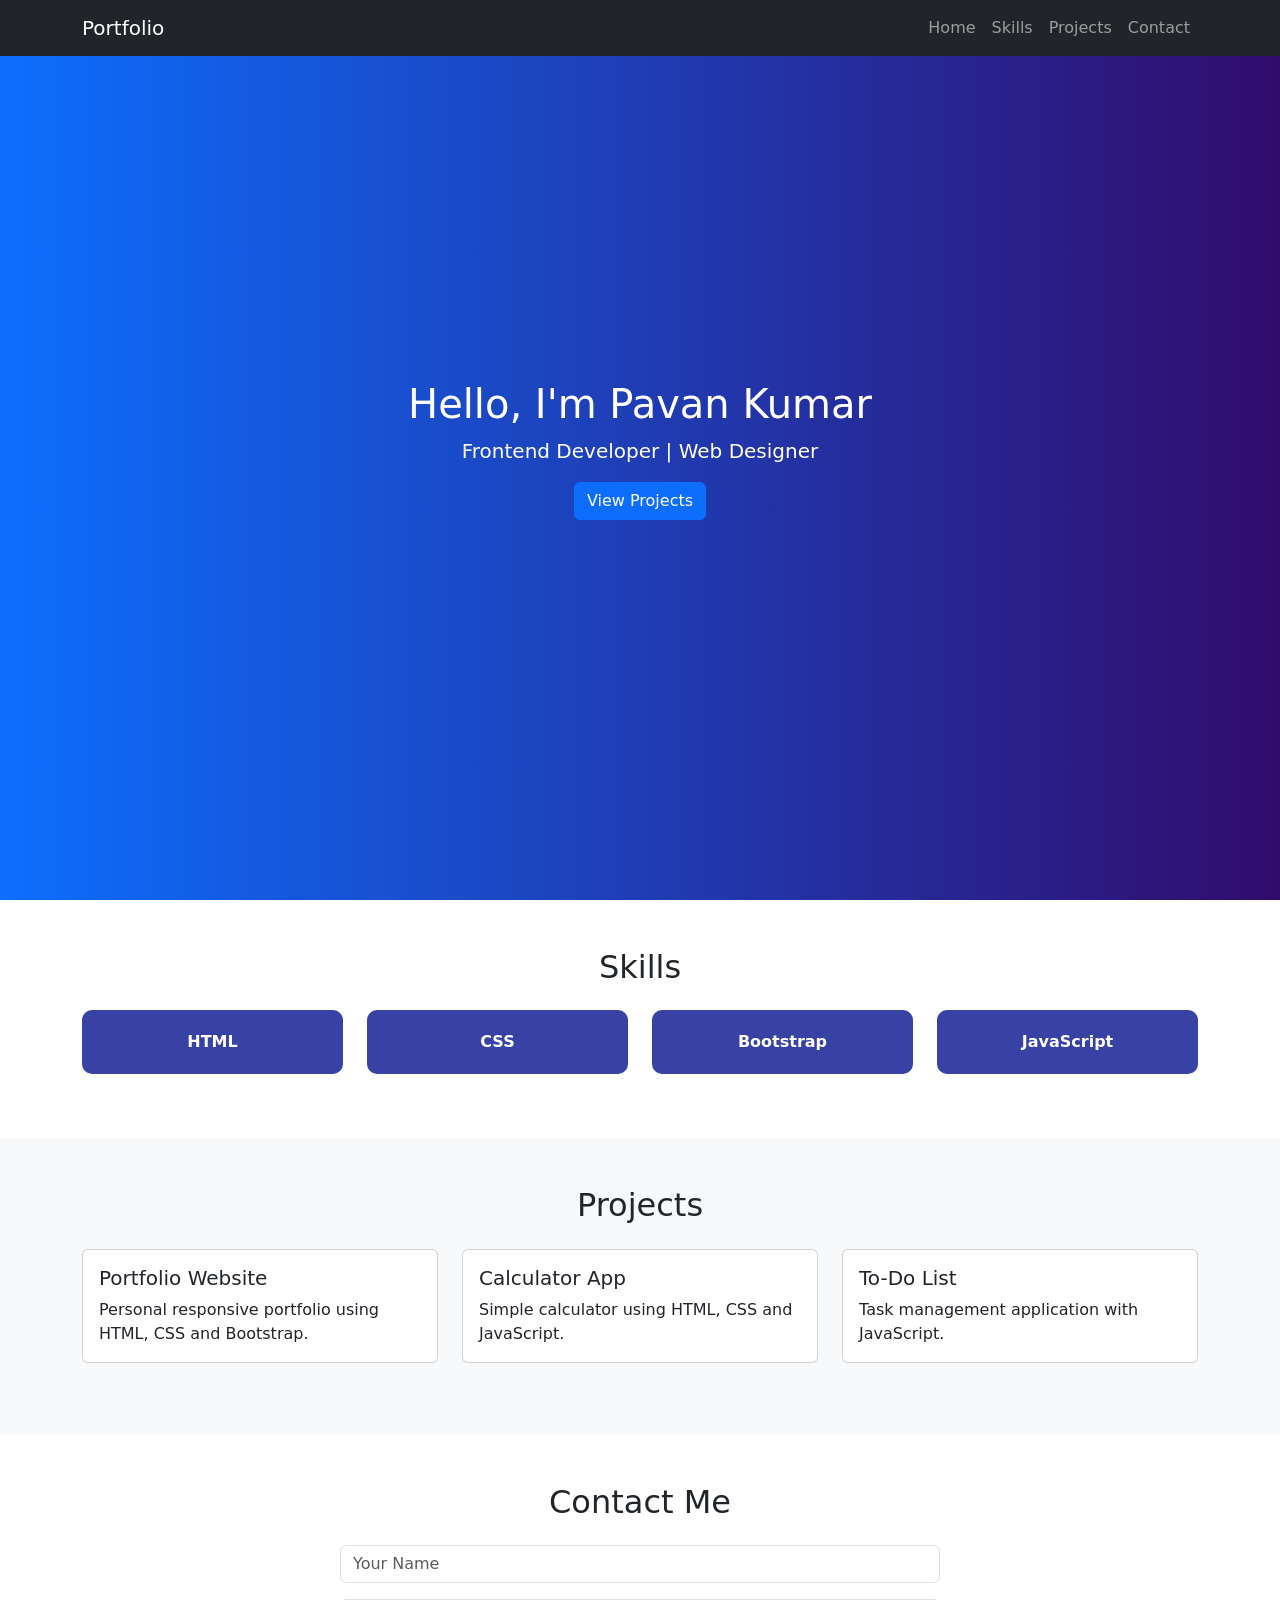
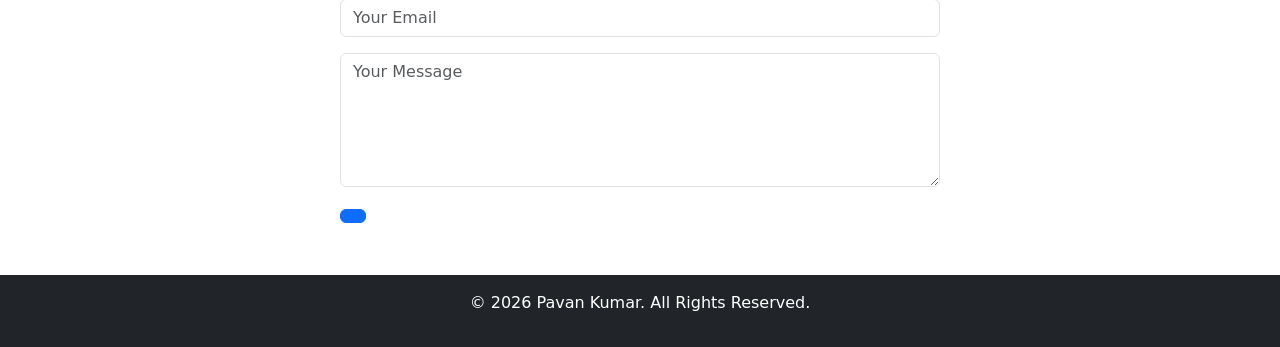
<file: index.html>
<!DOCTYPE html>
<html lang="en">
<head>
    <meta charset="UTF-8">
    <meta name="viewport" content="width=device-width, initial-scale=1.0">
    <title>My Portfolio</title>

    <link href="https://cdn.jsdelivr.net/npm/bootstrap@5.3.3/dist/css/bootstrap.min.css" rel="stylesheet">

    <link rel="stylesheet" href="index.css">
</head>
<body>

<nav class="navbar navbar-expand-lg navbar-dark bg-dark fixed-top">
    <div class="container">
        <a class="navbar-brand" href="#">Portfolio</a>

        <button class="navbar-toggler" type="button"
                data-bs-toggle="collapse"
                data-bs-target="#navbarNav">
            <span class="navbar-toggler-icon"></span>
        </button>

        <div class="collapse navbar-collapse" id="navbarNav">
            <ul class="navbar-nav ms-auto">
                <li class="nav-item">
                    <a class="nav-link" href="#home">Home</a>
                </li>

                <li class="nav-item">
                    <a class="nav-link" href="#skills">Skills</a>
                </li>

                <li class="nav-item">
                    <a class="nav-link" href="#projects">Projects</a>
                </li>

                <li class="nav-item">
                    <a class="nav-link" href="#contact">Contact</a>
                </li>
            </ul>
        </div>
    </div>
</nav>

<section id="home" class="hero">
    <div class="container text-center">
        <h1>Hello, I'm Pavan Kumar</h1>
        <p class="lead">Frontend Developer | Web Designer</p>
        <a href="#projects" class="btn btn-primary">View Projects</a>
    </div>
</section>

<section id="skills" class="py-5">
    <div class="container">
        <h2 class="text-center mb-4">Skills</h2>

        <div class="row text-center">
            <div class="col-md-3 col-6 mb-3">
                <div class="skill-box">HTML</div>
            </div>

            <div class="col-md-3 col-6 mb-3">
                <div class="skill-box">CSS</div>
            </div>

            <div class="col-md-3 col-6 mb-3">
                <div class="skill-box">Bootstrap</div>
            </div>

            <div class="col-md-3 col-6 mb-3">
                <div class="skill-box">JavaScript</div>
            </div>
        </div>
    </div>
</section>

<section id="projects" class="py-5 bg-light">
    <div class="container">
        <h2 class="text-center mb-4">Projects</h2>

        <div class="row">

            <div class="col-md-4 mb-4">
                <div class="card">
                    <div class="card-body">
                        <h5 class="card-title">Portfolio Website</h5>
                        <p class="card-text">
                            Personal responsive portfolio using HTML, CSS and Bootstrap.
                        </p>
                    </div>
                </div>
            </div>

            <div class="col-md-4 mb-4">
                <div class="card">
                    <div class="card-body">
                        <h5 class="card-title">Calculator App</h5>
                        <p class="card-text">
                            Simple calculator using HTML, CSS and JavaScript.
                        </p>
                    </div>
                </div>
            </div>

            <div class="col-md-4 mb-4">
                <div class="card">
                    <div class="card-body">
                        <h5 class="card-title">To-Do List</h5>
                        <p class="card-text">
                            Task management application with JavaScript.
                        </p>
                    </div>
                </div>
            </div>

        </div>
    </div>
</section>

<section id="contact" class="py-5">
    <div class="container">
        <h2 class="text-center mb-4">Contact Me</h2>

        <form>
            <div class="mb-3">
                <input type="text"
                       class="form-control"
                       placeholder="Your Name">
            </div>

            <div class="mb-3">
                <input type="email"
                       class="form-control"
                       placeholder="Your Email">
            </div>

            <div class="mb-3">
                <textarea class="form-control"
                          rows="5"
                          placeholder="Your Message"></textarea>
            </div>

            <button class="btn btn-primary">
            </button>
        </form>
    </div>
</section>

<footer class="bg-dark text-white text-center p-3">
    <p>&copy; 2026 Pavan Kumar. All Rights Reserved.</p>
</footer>


<script src="https://cdn.jsdelivr.net/npm/bootstrap@5.3.3/dist/js/bootstrap.bundle.min.js"></script>

</body>
</html>
</file>
<file: index.css>
html {
    scroll-behavior: smooth;
}

.hero {
    height: 100vh;
    background: linear-gradient(to right, #0d6efd, #310c6c);
    color: white;
    display: flex;
    justify-content: center;
    align-items: center;
    text-align: center;
}

.skill-box {
    background: #3742a4;
    color: white;
    padding: 20px;
    border-radius: 10px;
    font-weight: bold;
}

.card {
    transition: 0.3s;
}

.card:hover {
    transform: translateY(-5px);
}

form {
    max-width: 600px;
    margin: auto;
}
</file>
